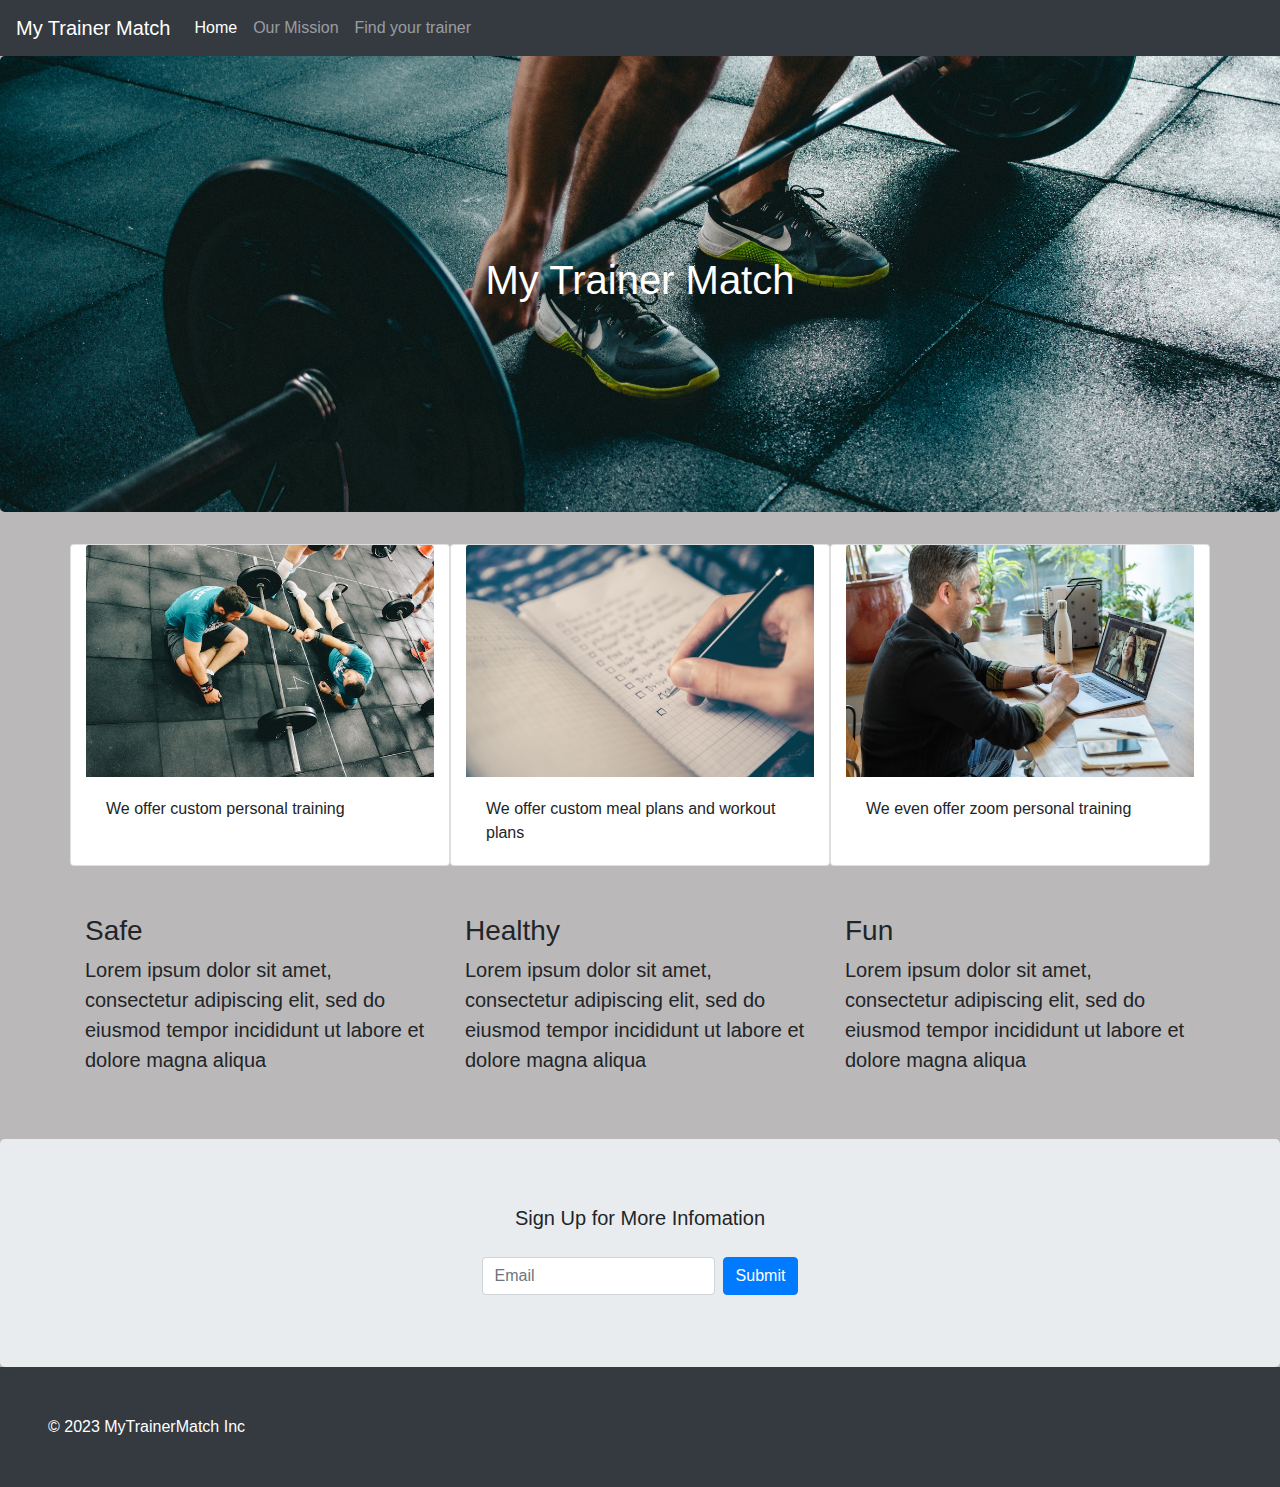
<file: index.html>
<!doctype html>
<html lang="en">
  <head>
    <!-- Required meta tags -->
    <meta charset="utf-8">
    <meta name="viewport" content="width=device-width, initial-scale=1, shrink-to-fit=no">

    
    <!-- Bootstrap CSS -->
    <link rel="stylesheet" href="https://cdn.jsdelivr.net/npm/bootstrap@4.0.0/dist/css/bootstrap.min.css" integrity="sha384-Gn5384xqQ1aoWXA+058RXPxPg6fy4IWvTNh0E263XmFcJlSAwiGgFAW/dAiS6JXm" crossorigin="anonymous">
    <link rel="stylesheet" href="styles.css">
    <title>MyTrainerMatch</title>
  </head>
  <body>
     <!-- NAVBAR -->
 <nav class="navbar navbar-expand navbar-dark bg-dark">
    <a class="navbar-brand" href="index.html">My Trainer Match</a>
    <div class="navbar-nav">
      <a class="nav-item nav-link active" href="index.html">Home <span class="sr-only">(current)</span></a>
      <a class="nav-item nav-link" href="Our-Mission.html">Our Mission</a>
      <a class="nav-item nav-link" href="Find-Your-Trainer.html">Find your trainer</a>
    </div>
  </nav>

<!-- HERO -->

<div class="jumbotron text-center hero-background-img">
    <h1 class="text-white">My Trainer Match</h1>    
</div>
<div class="container">
    <div class="row">
        <div class="card col-sm" style="width: 18rem;">
            <img class="card-img-top" src="images/personaltrainercarosel.jpg" alt="Card image cap">
            <div class="card-body">
            <p class="card-text">We offer custom personal training</p>
            </div>
        </div>
        <div class="card col-sm" style="width: 18rem;">
            <img class="card-img-top" src="images/mealandworkoutplans.jpg" alt="Card image cap">
            <div class="card-body">
            <p class="card-text">We offer custom meal plans and workout plans</p>
            </div>
        </div>
        <div class="card col-sm" style="width: 18rem;">
            <img class="card-img-top" src="images/linkedin-sales-solutions-Be5aVKFv9ho-unsplash.jpg" alt="Card image cap">
            <div class="card-body">
            <p class="card-text">We even offer zoom personal training</p>
            </div>
        </div>
    </div>
</div>
<!-- BENEFITS -->
<div class="container mb-5 mt-5">
  <!-- THE BENEFITS COLUMNS -->

  
    
  
    <div class="row">
      <div class="col-lg-4">
        <h3>Safe</h3>
        <p class="lead">Lorem ipsum dolor sit amet, consectetur adipiscing elit, sed do eiusmod tempor incididunt ut labore et dolore magna aliqua</p>
      </div>
      <div class="col-lg-4">
        <h3>Healthy</h3>
        <p class="lead">Lorem ipsum dolor sit amet, consectetur adipiscing elit, sed do eiusmod tempor incididunt ut labore et dolore magna aliqua</p>
      </div>
      <div class="col-lg-4">
        <h3>Fun</h3>
        <p class="lead">Lorem ipsum dolor sit amet, consectetur adipiscing elit, sed do eiusmod tempor incididunt ut labore et dolore magna aliqua</p>
      </div>
    </div>
  </div>


<!-- CALL TO ACTION -->
<div class="jumbotron text-center mb-0">
    <p class="lead mb-4">Sign Up for More Infomation</p>
    <div class="d-flex justify-content-center">
      <form action="#" class="form-inline">
        <input type="text" class="form-control mb-2 mr-sm-2" placeholder="Email"/>
        <button type="submit" class="btn btn-primary mb-2">Submit</button>
      </form>
    </div>
  </div>

<!-- FOOTER -->   
<div class="bg-dark p-5 text-white">
    &copy; 2023 MyTrainerMatch Inc
  </div>

    <!-- Optional JavaScript -->
    <!-- jQuery first, then Popper.js, then Bootstrap JS -->
    <script src="https://code.jquery.com/jquery-3.2.1.slim.min.js" integrity="sha384-KJ3o2DKtIkvYIK3UENzmM7KCkRr/rE9/Qpg6aAZGJwFDMVNA/GpGFF93hXpG5KkN" crossorigin="anonymous"></script>
    <script src="https://cdn.jsdelivr.net/npm/popper.js@1.12.9/dist/umd/popper.min.js" integrity="sha384-ApNbgh9B+Y1QKtv3Rn7W3mgPxhU9K/ScQsAP7hUibX39j7fakFPskvXusvfa0b4Q" crossorigin="anonymous"></script>
    <script src="https://cdn.jsdelivr.net/npm/bootstrap@4.0.0/dist/js/bootstrap.min.js" integrity="sha384-JZR6Spejh4U02d8jOt6vLEHfe/JQGiRRSQQxSfFWpi1MquVdAyjUar5+76PVCmYl" crossorigin="anonymous"></script>
  </body>
</html>
</file>
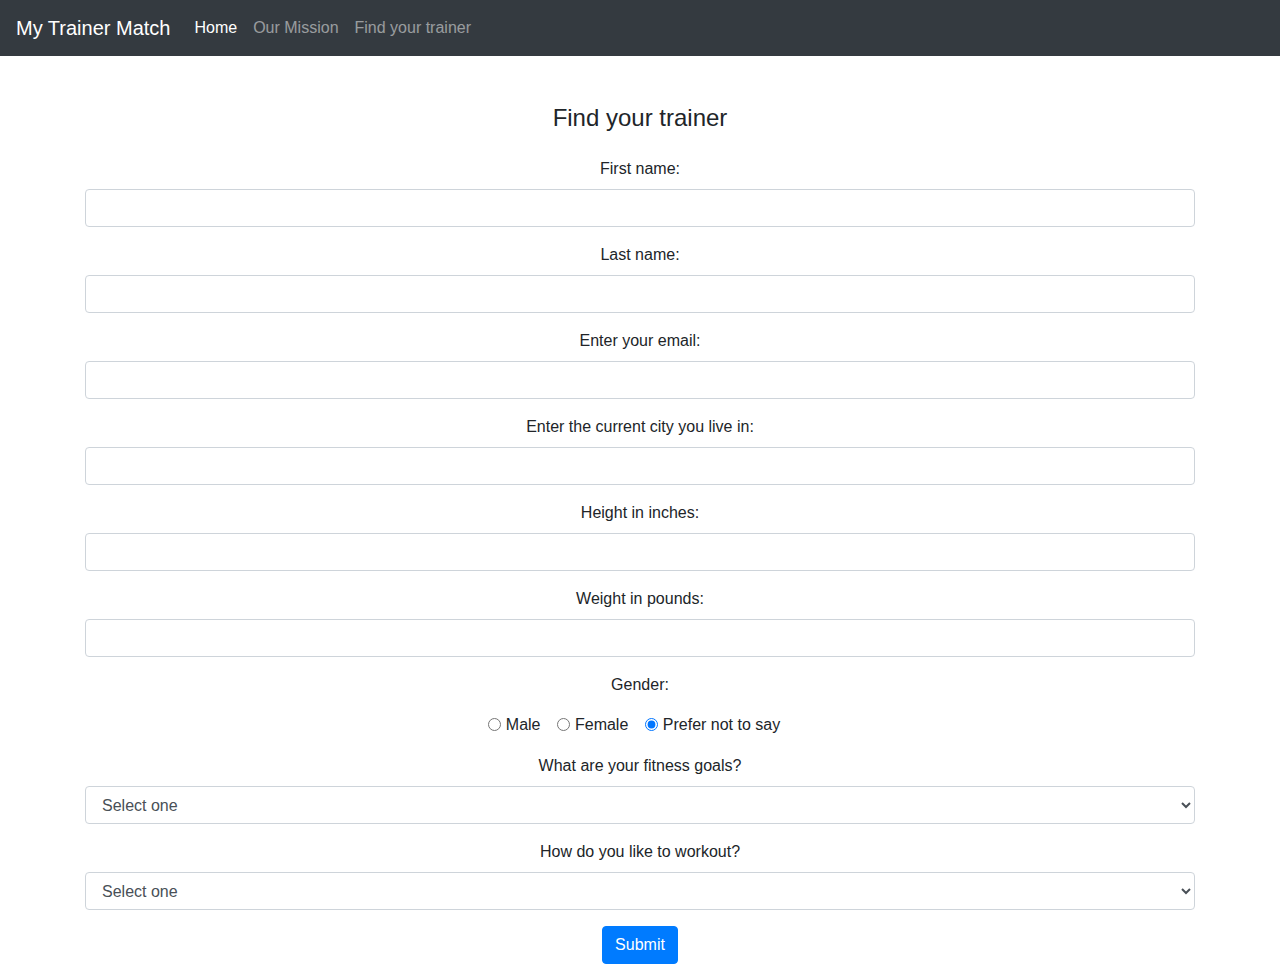
<file: Find-Your-Trainer.html>
<!doctype html>
<html lang="en">
  <head>
    <!-- Required meta tags -->
    <meta charset="utf-8">
    <meta name="viewport" content="width=device-width, initial-scale=1, shrink-to-fit=no">

    <!-- Bootstrap CSS -->
    <link rel="stylesheet" href="https://cdn.jsdelivr.net/npm/bootstrap@4.0.0/dist/css/bootstrap.min.css" integrity="sha384-Gn5384xqQ1aoWXA+058RXPxPg6fy4IWvTNh0E263XmFcJlSAwiGgFAW/dAiS6JXm" crossorigin="anonymous">

    <title>MyTrainerMatch</title>
  </head>
  <body>
     <!-- NAVBAR -->
 <nav class="navbar navbar-expand navbar-dark bg-dark">
    <a class="navbar-brand" href="index.html">My Trainer Match</a>
    <div class="navbar-nav">
      <a class="nav-item nav-link active" href="index.html">Home <span class="sr-only">(current)</span></a>
      <a class="nav-item nav-link" href="Our-Mission.html">Our Mission</a>
      <a class="nav-item nav-link" href="Find-Your-Trainer.html">Find your trainer</a>
    </div>
  </nav>

  <main class="container mt-5">
    <div id="find-your-trainer" class="text-center">
        <h4 class="mb-4">Find your trainer</h4>
        <form method="POST" action="/send_email">
                    <div class="form-group">
                        <label for="fname">First name:</label>
                        <input type="text" class="form-control" id="fname" name="fname" required>
                    </div>
    
                    <div class="form-group">
                        <label for="lname">Last name:</label>
                        <input type="text" class="form-control" id="lname" name="lname" required>
                    </div>
    
                    <div class="form-group">
                        <label for="email">Enter your email:</label>
                        <input type="email" class="form-control" id="email" name="email" required>
                    </div>
    
                    <div class="form-group">
                        <label for="city">Enter the current city you live in:</label>
                        <input type="text" class="form-control" id="city" name="city" required>
                    </div>
    
                    <div class="form-group">
                        <label for="height">Height in inches:</label>
                        <input type="number" class="form-control" id="height" name="height" min="1" max="99" required>
                    </div>
    
                    <div class="form-group">
                        <label for="weight">Weight in pounds:</label>
                        <input type="number" class="form-control" id="weight" name="weight" min="1" max="900" required>
                    </div>
    
                    <div class="form-group">
                        <p>Gender:</p>
                        <div class="form-check form-check-inline">
                            <input class="form-check-input" type="radio" name="gender" id="male" value="Male">
                            <label class="form-check-label" for="male">Male</label>
                        </div>
                        <div class="form-check form-check-inline">
                            <input class="form-check-input" type="radio" name="gender" id="female" value="Female">
                            <label class="form-check-label" for="female">Female</label>
                        </div>
                        <div class="form-check form-check-inline">
                            <input class="form-check-input" type="radio" name="gender" id="prefer-not-to-say"
                                value="Prefer not to say" checked>
                            <label class="form-check-label" for="prefer-not-to-say">Prefer not to say</label>
                        </div>
                    </div>
    
                    <div class="form-group">
                        <label for="fitness-goals">What are your fitness goals?</label>
                        <select class="form-control" name="fitness-goals" id="fitness-goals" required>
                            <option value="select-one" autofocus>Select one</option>
                            <option value="lose-fat">Lose fat</option>
                            <option value="gain-muscle">Gain Muscle</option>
                            <option value="build-endurance">Build endurance</option>
                            <option value="build-muscle-and-lose-fat">Build muscle and lose fat</option>
                        </select>
                    </div>
    
                    <div class="form-group">
                        <label for="fitness-type">How do you like to workout?</label>
                        <select class="form-control" name="fitness-type" id="fitness-type" required>
                            <option value="select-one" autofocus>Select one</option>
                            <option value="weight-training">Weight training</option>
                            <option value="cardio">Cardio</option>
                            <option value="HIIT-training">High-intensity interval training</option>
                            <option value="yoga">Yoga</option>
                            <option value="athletics">Athletics</option>
                        </select>
                    </div>
    
                    <button type="submit" class="btn btn-primary">Submit</button>
        </form>
    </div>
</main>



    <!-- Optional JavaScript -->
    <!-- jQuery first, then Popper.js, then Bootstrap JS -->
    <script src="https://code.jquery.com/jquery-3.2.1.slim.min.js" integrity="sha384-KJ3o2DKtIkvYIK3UENzmM7KCkRr/rE9/Qpg6aAZGJwFDMVNA/GpGFF93hXpG5KkN" crossorigin="anonymous"></script>
    <script src="https://cdn.jsdelivr.net/npm/popper.js@1.12.9/dist/umd/popper.min.js" integrity="sha384-ApNbgh9B+Y1QKtv3Rn7W3mgPxhU9K/ScQsAP7hUibX39j7fakFPskvXusvfa0b4Q" crossorigin="anonymous"></script>
    <script src="https://cdn.jsdelivr.net/npm/bootstrap@4.0.0/dist/js/bootstrap.min.js" integrity="sha384-JZR6Spejh4U02d8jOt6vLEHfe/JQGiRRSQQxSfFWpi1MquVdAyjUar5+76PVCmYl" crossorigin="anonymous"></script>
  </body>
</html>
</file>
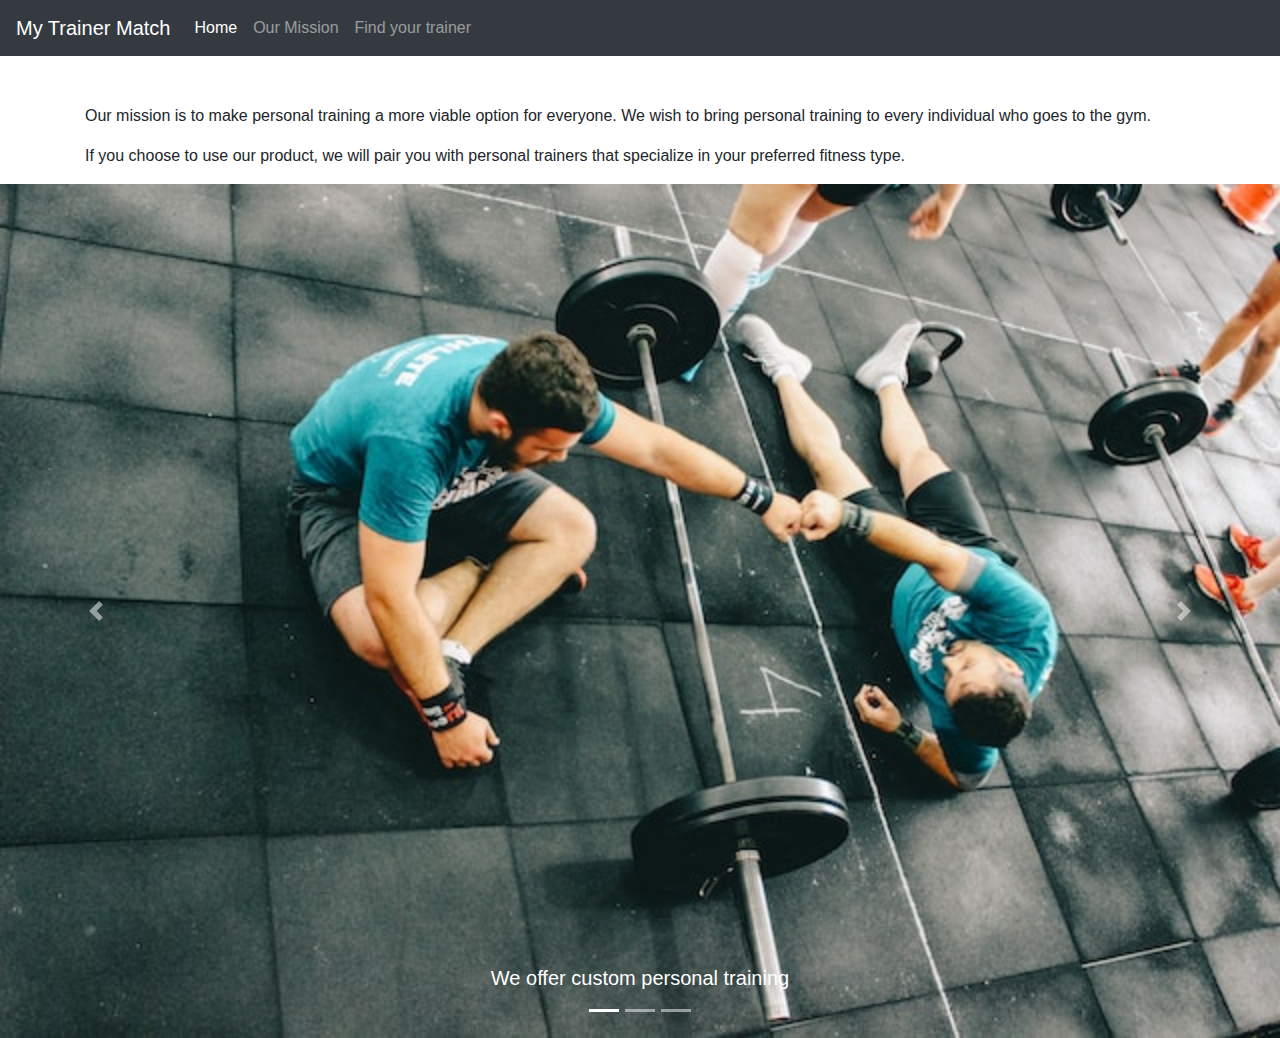
<file: Our-Mission.html>
<!doctype html>
<html lang="en">
  <head>
    <!-- Required meta tags -->
    <meta charset="utf-8">
    <meta name="viewport" content="width=device-width, initial-scale=1, shrink-to-fit=no">

    <!-- Bootstrap CSS -->
    <link rel="stylesheet" href="https://cdn.jsdelivr.net/npm/bootstrap@4.0.0/dist/css/bootstrap.min.css" integrity="sha384-Gn5384xqQ1aoWXA+058RXPxPg6fy4IWvTNh0E263XmFcJlSAwiGgFAW/dAiS6JXm" crossorigin="anonymous">

    <title>MyTrainerMatch</title>
  </head>
  <body>
     <!-- NAVBAR -->
 <nav class="navbar navbar-expand navbar-dark bg-dark">
    <a class="navbar-brand" href="index.html">My Trainer Match</a>
    <div class="navbar-nav">
      <a class="nav-item nav-link active" href="index.html">Home <span class="sr-only">(current)</span></a>
      <a class="nav-item nav-link" href="Our-Mission.html">Our Mission</a>
      <a class="nav-item nav-link" href="Find-Your-Trainer.html">Find your trainer</a>
    </div>
  </nav>




<main class="container mt-5">
    <div id="our-mission">
        <p>Our mission is to make personal training a more viable option for everyone. We wish to bring personal
            training to every individual who goes to the gym.</p>
        <p>If you choose to use our product, we will pair you with personal trainers that specialize in your
            preferred fitness type.</p>
    </div>
</main>
<div id="carouselExampleIndicators" class="carousel slide" data-ride="carousel">
    <ol class="carousel-indicators">
      <li data-target="#carouselExampleIndicators" data-slide-to="0" class="active"></li>
      <li data-target="#carouselExampleIndicators" data-slide-to="1"></li>
      <li data-target="#carouselExampleIndicators" data-slide-to="2"></li>
    </ol>
    <div class="carousel-inner">
      <div class="carousel-item active">
        <img class="d-block w-100" src="images/personaltrainercarosel.jpg" alt="First slide">
        <div class="carousel-caption d-none d-md-block">
            <h5>We offer custom personal training</h5>
          </div>
      </div>
      <div class="carousel-item">
        <img class="d-block w-100" src="images/mealandworkoutplans.jpg" alt="Second slide">
        <div class="carousel-caption d-none d-md-block">
            <h5>We offer custom meal and workout plans</h5>
          </div>
      </div>
      <div class="carousel-item">
        <img class="d-block w-100" src="images/linkedin-sales-solutions-Be5aVKFv9ho-unsplash.jpg" alt="Third slide">
        <div class="carousel-caption d-none d-md-block">
            <h5>Zoom personal training sessions as well</h5>
          </div>
      </div>
    </div>
    <a class="carousel-control-prev" href="#carouselExampleIndicators" role="button" data-slide="prev">
      <span class="carousel-control-prev-icon" aria-hidden="true"></span>
      <span class="sr-only">Previous</span>
    </a>
    <a class="carousel-control-next" href="#carouselExampleIndicators" role="button" data-slide="next">
      <span class="carousel-control-next-icon" aria-hidden="true"></span>
      <span class="sr-only">Next</span>
    </a>
  </div>

    <!-- Optional JavaScript -->
    <!-- jQuery first, then Popper.js, then Bootstrap JS -->
    <script src="https://code.jquery.com/jquery-3.2.1.slim.min.js" integrity="sha384-KJ3o2DKtIkvYIK3UENzmM7KCkRr/rE9/Qpg6aAZGJwFDMVNA/GpGFF93hXpG5KkN" crossorigin="anonymous"></script>
    <script src="https://cdn.jsdelivr.net/npm/popper.js@1.12.9/dist/umd/popper.min.js" integrity="sha384-ApNbgh9B+Y1QKtv3Rn7W3mgPxhU9K/ScQsAP7hUibX39j7fakFPskvXusvfa0b4Q" crossorigin="anonymous"></script>
    <script src="https://cdn.jsdelivr.net/npm/bootstrap@4.0.0/dist/js/bootstrap.min.js" integrity="sha384-JZR6Spejh4U02d8jOt6vLEHfe/JQGiRRSQQxSfFWpi1MquVdAyjUar5+76PVCmYl" crossorigin="anonymous"></script>
  </body>
</html>
</file>
<file: styles.css>
body {
    background-color: #bab8b8;
}

.hero-background-img {
    position: relative;
    background: rgba(0, 0, 0, 0.3); /*If our image is bright, we can tone it down with this darker overlay */
    padding-top:200px;  
    padding-bottom:200px;
}
.hero-background-img {
    content: "";
    /* position: absolute; */
    background-image: url("/images/victor-freitas-WvDYdXDzkhs-unsplash.jpg");
    background-repeat: no-repeat;
    background-size: cover;
    background-position: center;
    top: 0;
    left: 0;
    right: 0;
    bottom: 0;
    z-index: -1;
    /* opacity: 0.5;Tone the image down further by giving it transparency */
  }
</file>
